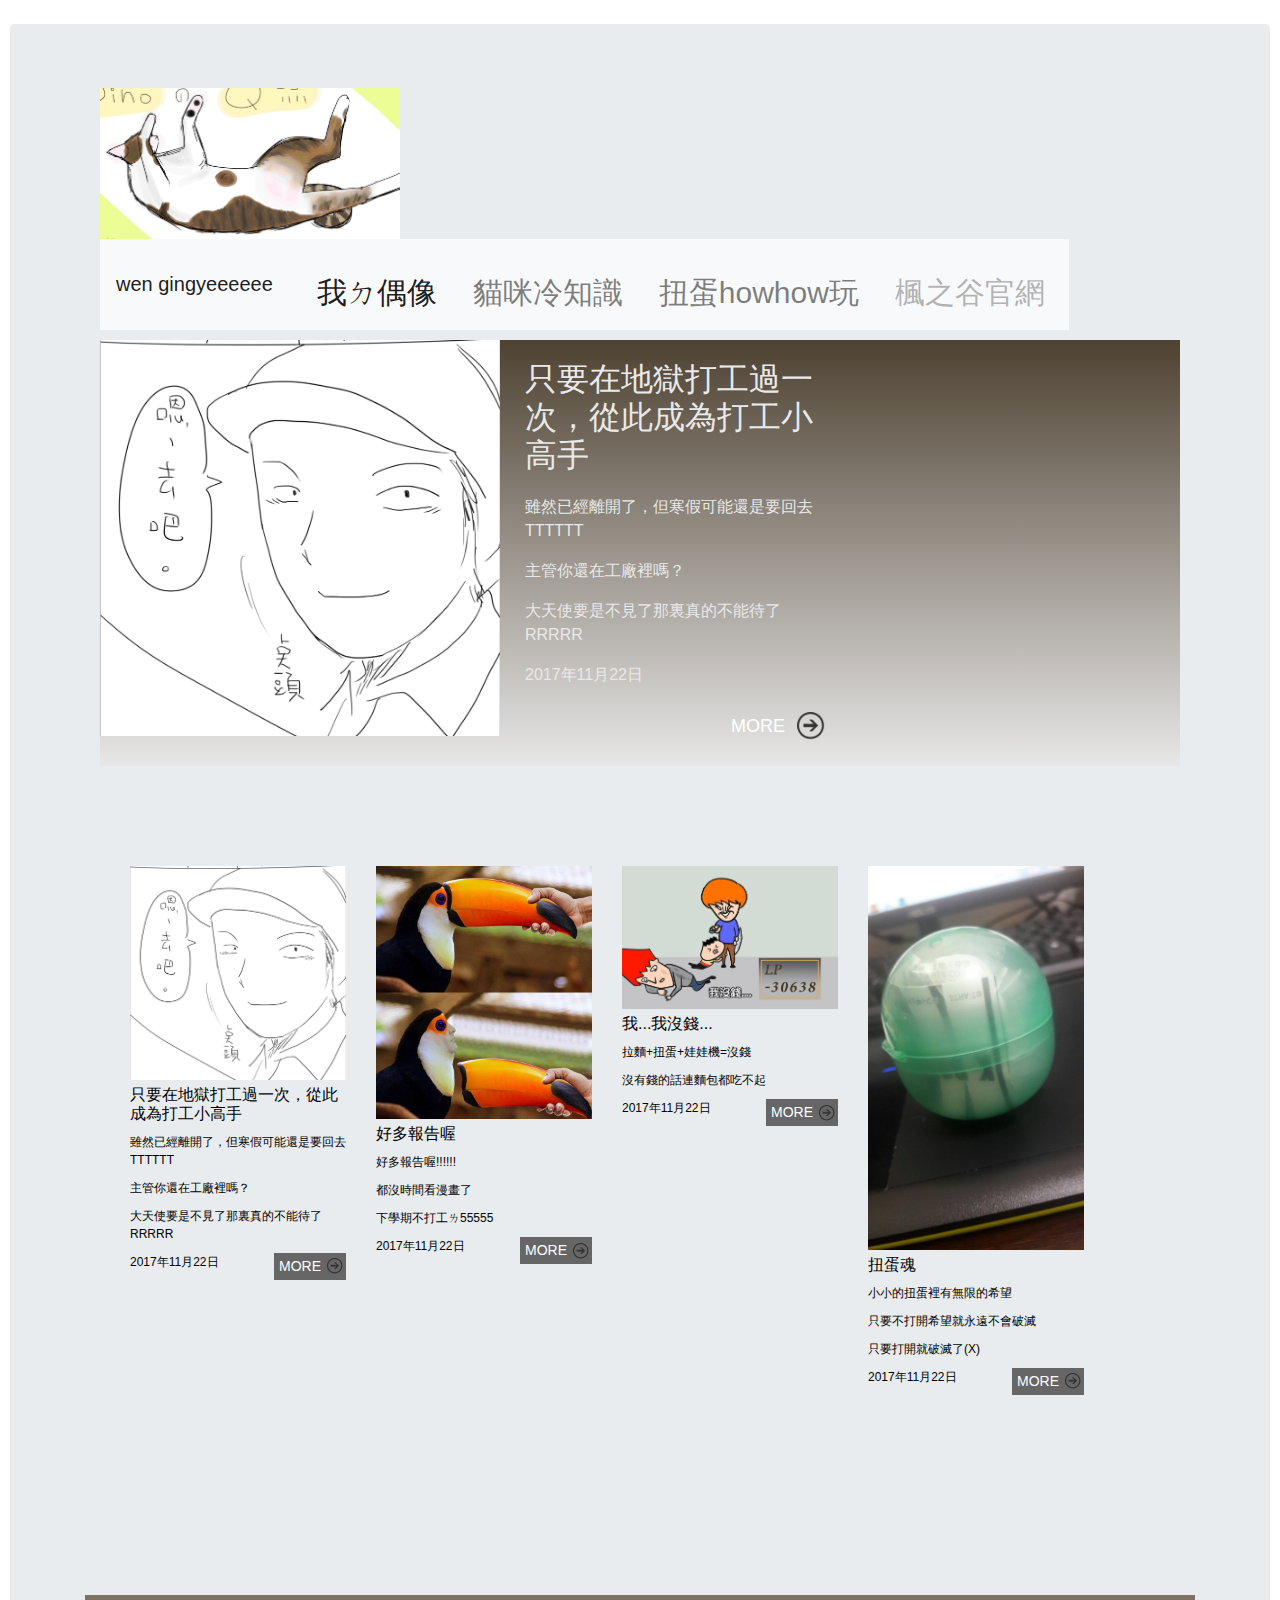
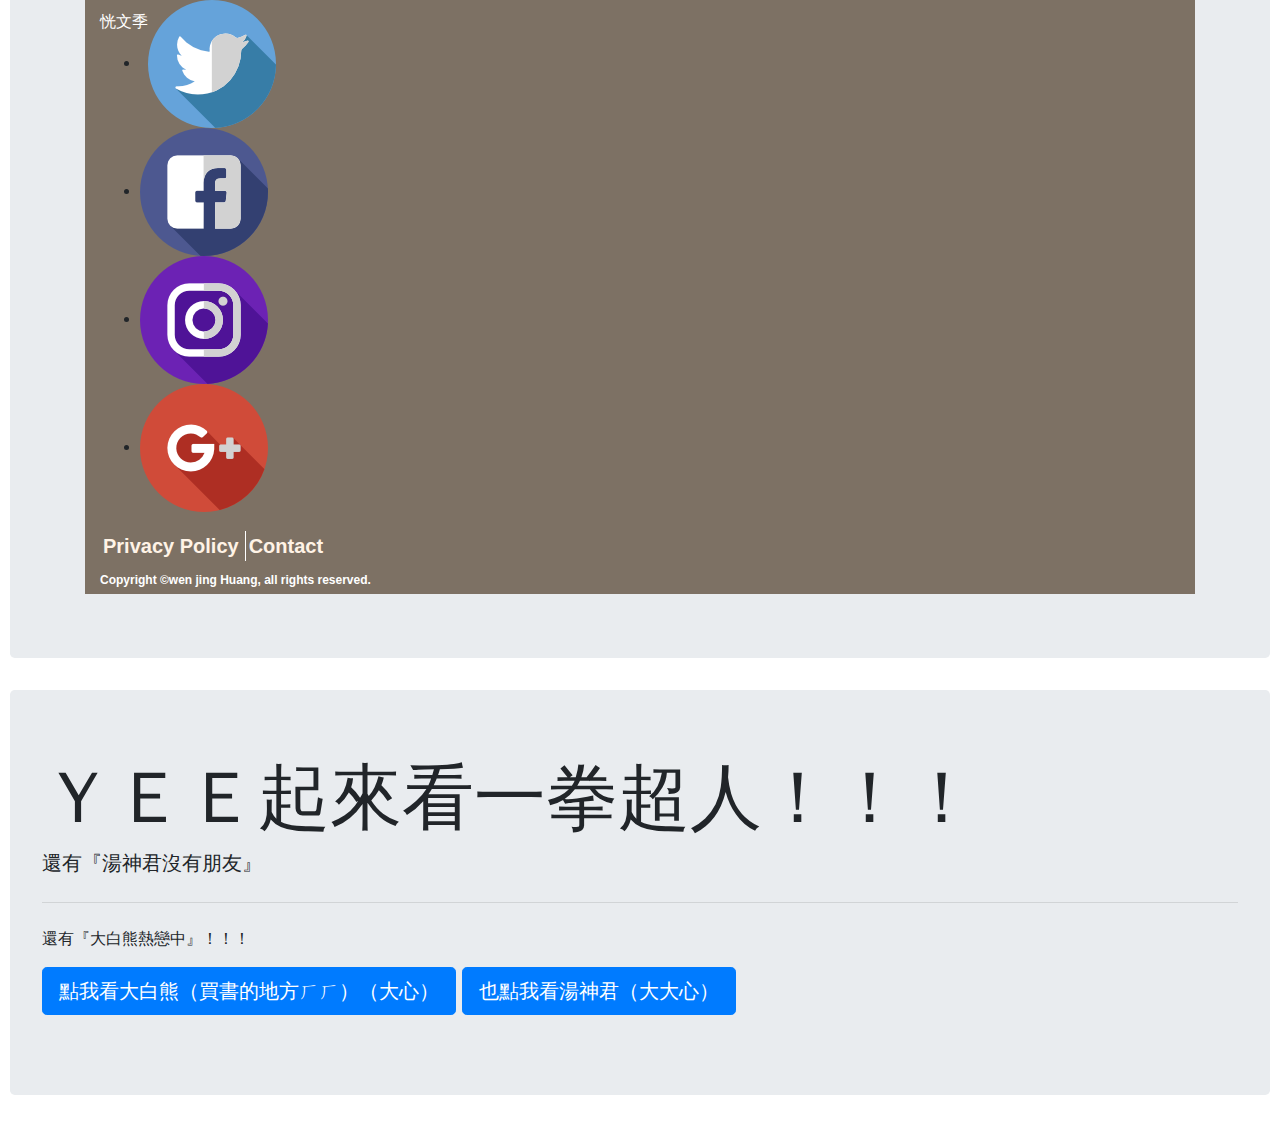
<file: index.html>
<!DOCTYPE html>
<!--AUTOGRAPHY-->
<html>

<head>
     <title>問井</title>
     <meta charset="utf-8">
     <link rel="stylesheet" href="css2.0/bootstrap.min.css">
     <link rel="stylesheet"  href="css/007.css">

    <meta http-equiv="X-UA-Compatible" content="IE=edge">
    <meta name="viewport" content="width=device-width, initial-scale=1">
    <meta name="keywords" content="失戀,痛苦,人生,迷惘,心靈雞湯,勵志,人生無常,哲學,安慰,哲思,思考">
    
</head>

    <body>

    	<div class="jumbotron">
    		
        <div class="container">


    	<header class="col-md-12">
    		<div id="site">
    		<h1>	
    		<img src="020/030.jpg" alt="dinocat">
    		<h1>




          <nav class="navbar navbar-expand-lg navbar-light bg-light">
  <a class="navbar-brand" href="#">wen gingyeeeeee</a>
  <button class="navbar-toggler" type="button" data-toggle="collapse" data-target="#navbarNav" aria-controls="navbarNav" aria-expanded="false" aria-label="Toggle navigation">
    <span class="navbar-toggler-icon"></span>
  </button>
  <div class="collapse navbar-collapse" id="navbarNav">
    <ul class="navbar-nav">
      <li class="nav-item active">
        <a class="nav-link" href="https://twitter.com/soraciavntis"> 我ㄉ偶像<span class="sr-only">(current)</span></a>
      </li>
      <li class="nav-item">
        <a class="nav-link" href="https://dq.yam.com/post.php?id=1498">貓咪冷知識</a>
      </li>
      <li class="nav-item">
        <a class="nav-link" href="http://www.91toy.com.tw/#">扭蛋howhow玩</a>
      </li>
      <li class="nav-item">
        <a class="nav-link disabled" href="https://tw.beanfun.com/maplestory/main.aspx">楓之谷官網</a>
      </li>
    </ul>
  </div>
</nav>



    	</header>
    	<main class="col-md-12">
            <div id="headerpost">
            <img src="020/00.jpg" alt="主管">
            <div id="lead">
                <h2>只要在地獄打工過一次，從此成為打工小高手</h2>
                <p>雖然已經離開了，但寒假可能還是要回去TTTTTT</p>
                <p>主管你還在工廠裡嗎？</p>
                <p>大天使要是不見了那裏真的不能待了RRRRR</p>
                <p class="data">2017年11月22日</p>
                <p class="more"><a href="#">MORE</a></p>
            </div>
        </div>
        <div id="content">
            <div class="post" class="col-md-3">
                <a href="#">
                      <img src="020/00.jpg" alt="主管">
                      <h2>只要在地獄打工過一次，從此成為打工小高手</h2>
                      <p>雖然已經離開了，但寒假可能還是要回去TTTTTT</p>
                <p>主管你還在工廠裡嗎？</p>
                <p>大天使要是不見了那裏真的不能待了RRRRR</p>
                      <p class="data">2017年11月22日</p>
                      <p class="more_s">MORE</p>
                    </a>

        </div>
        <div class="post" class="col-md-3">
                <a href="#">
                      <img src="020/001.jpg" alt="圖文不符">
                      <h2>好多報告喔</h2>
                      <p>好多報告喔!!!!!!</p>
                      <p>都沒時間看漫畫了</p>
                      <p>下學期不打工ㄌ55555</p>
                      <p class="data">2017年11月22日</p>
                      <p class="more_s">MORE</p>
                    </a>
            </div>
            <div class="post" class="col-md-3">
                <a href="#">
                      <img src="020/002.jpg" alt="洋蔥">
                      <h2>我...我沒錢...</h2>
                      <p>拉麵+扭蛋+娃娃機=沒錢</p>
                      <p>沒有錢的話連麵包都吃不起</p>
                      <p class="data">2017年11月22日</p>
                      <p class="more_s">MORE</p>
                    </a>
            </div>
             <div class="post" class="col-md-3">
                <a href="#">
                      <img src="020/003.jpg" alt="Vedio Team">
                      <h2>扭蛋魂</h2>
                      <p>小小的扭蛋裡有無限的希望</p>
                      <p>只要不打開希望就永遠不會破滅</p>
                      <p>只要打開就破滅了(X)</p>
                      <p class="data">2017年11月22日</p>
                      <p class="more_s">MORE</p>
                    </a>
            </div>
        </div>

    		<section id="article">

    	</main>
    	<footer class="col-md-12">
            <p>恍文季</p>
             <div id="icon">
            <ul>
                <li><a href="https://twitter.com/snow877887"><img src="020/02.png" alt="facebook"></a></li>
                <li><a href="https://www.facebook.com/profile.php?id=100002379647166"><img src="020/01.png" alt="twitter"></a></li>
                <li><a href="https://www.instagram.com/snowyeeeee/"><img src="020/04.png" alt="ig"></a></li>
                <li><a href="https://plus.google.com/u/0/115365444939311920253"><img src="020/03.png" alt="email"></a></li>
            </ul>
        </div>
         <div id="submenu">
            <ul>
                <li><a href="...">Privacy Policy</a></li>
                <li><a href="...">Contact</a></li>
            </ul>
        </div>
        <small>Copyright &copy;wen jing Huang, all rights reserved.</small>
    		
    	</footer>

                              </div>
                                    </div>
    	<script src="js/bootstrap.min.js"></script>
    	<script src="js/jquery-3.2.1.min.js"></script>


    	<div class="jumbotron">
  <h1 class="display-3">ＹＥＥ起來看一拳超人！！！</h1>
  <p class="lead">還有『湯神君沒有朋友』</p>
  <hr class="my-4">
  <p>還有『大白熊熱戀中』！！！</p>
  <p class="lead">
    <a class="btn btn-primary btn-lg" href="http://www.sanmin.com.tw/search/index/?ct=K&qu=%E5%A4%A7%E7%99%BD%E7%86%8A%E7%86%B1%E6%88%80%E4%B8%AD&ls=SD" role="">點我看大白熊（買書的地方ㄏㄏ）（大心）</a>
    <a class="btn btn-primary btn-lg" href="http://www.cartoonmad.com/comic/3540.html" role="">也點我看湯神君（大大心）</a>
  </p>
</div>

    	
    </body>


</html>
</file>
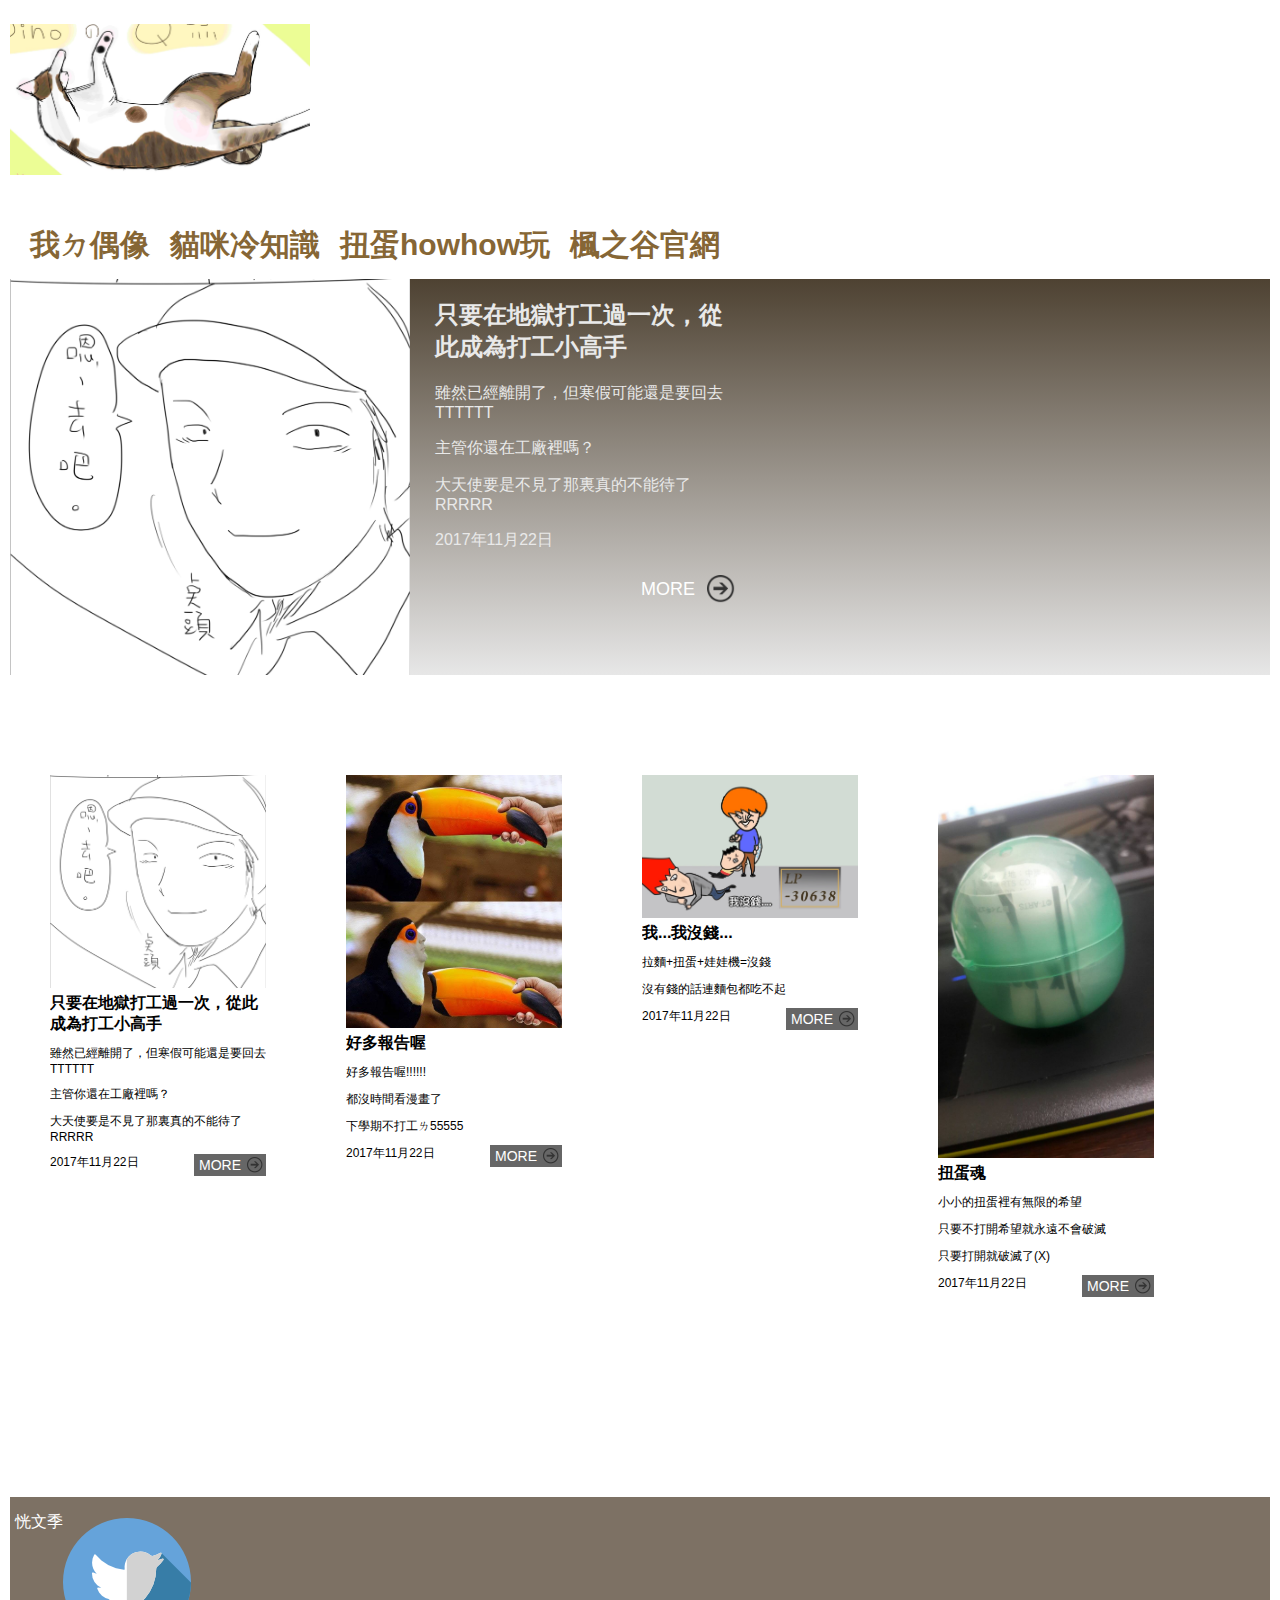
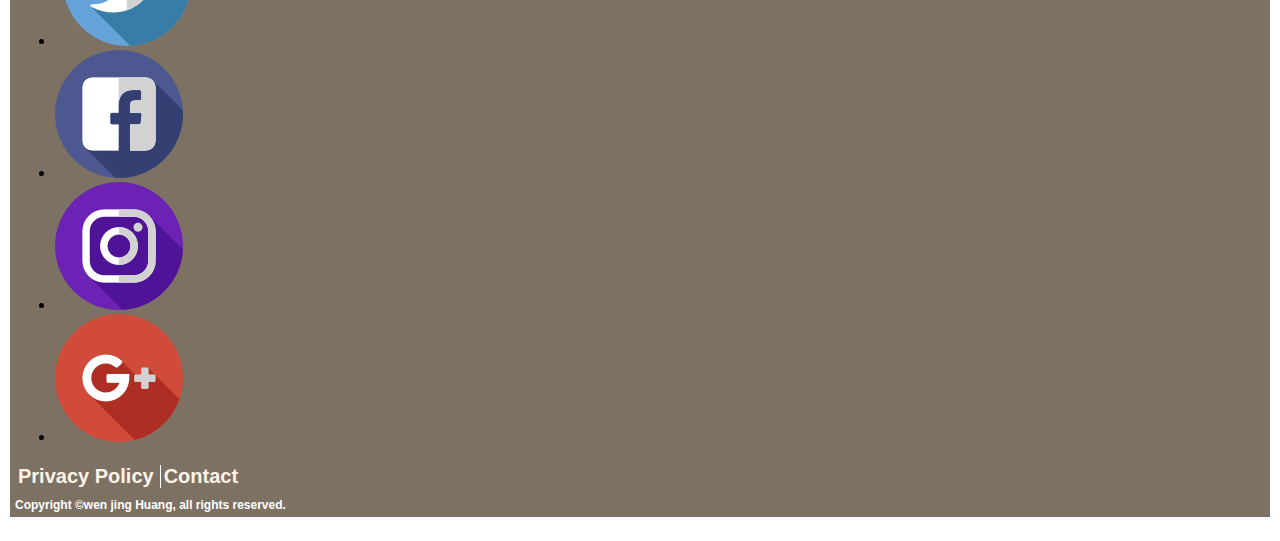
<file: magic/index.html>
<!DOCTYPE html>
<!--AUTOGRAPHY-->
<html>

<head>
     <title>問井</title>
     <meta charset="utf-8">
     <link rel="stylesheet" type="text/css" href="css/007.css">
    
</head>

    <body>
    	<header>
    		<div id="site">
    		<h1>	
    		<img src="020/030.jpg" alt="dinocat">
    		<h1>	
    		<nav>
                <ul>
                <li>
            <a href="https://twitter.com/soraciavntis">我ㄉ偶像</a>
                </li>
                <li><a href="https://dq.yam.com/post.php?id=1498">貓咪冷知識</a>
                </li>
                <li><a href="http://www.91toy.com.tw/#">扭蛋howhow玩</a>
                </li>
                <li><a href="https://tw.beanfun.com/maplestory/main.aspx">楓之谷官網</a>
                </li>
            </ul>
          </nav>
    	</header>
    	<main>
            <div id="headerpost">
            <img src="020/00.jpg" alt="主管">
            <div id="lead">
                <h2>只要在地獄打工過一次，從此成為打工小高手</h2>
                <p>雖然已經離開了，但寒假可能還是要回去TTTTTT</p>
                <p>主管你還在工廠裡嗎？</p>
                <p>大天使要是不見了那裏真的不能待了RRRRR</p>
                <p class="data">2017年11月22日</p>
                <p class="more"><a href="#">MORE</a></p>
            </div>
        </div>
        <div id="content">
            <div class="post">
                <a href="#">
                      <img src="020/00.jpg" alt="主管">
                      <h2>只要在地獄打工過一次，從此成為打工小高手</h2>
                      <p>雖然已經離開了，但寒假可能還是要回去TTTTTT</p>
                <p>主管你還在工廠裡嗎？</p>
                <p>大天使要是不見了那裏真的不能待了RRRRR</p>
                      <p class="data">2017年11月22日</p>
                      <p class="more_s">MORE</p>
                    </a>

        </div>
        <div class="post">
                <a href="#">
                      <img src="020/001.jpg" alt="圖文不符">
                      <h2>好多報告喔</h2>
                      <p>好多報告喔!!!!!!</p>
                      <p>都沒時間看漫畫了</p>
                      <p>下學期不打工ㄌ55555</p>
                      <p class="data">2017年11月22日</p>
                      <p class="more_s">MORE</p>
                    </a>
            </div>
            <div class="post">
                <a href="#">
                      <img src="020/002.jpg" alt="洋蔥">
                      <h2>我...我沒錢...</h2>
                      <p>拉麵+扭蛋+娃娃機=沒錢</p>
                      <p>沒有錢的話連麵包都吃不起</p>
                      <p class="data">2017年11月22日</p>
                      <p class="more_s">MORE</p>
                    </a>
            </div>
             <div class="post">
                <a href="#">
                      <img src="020/003.jpg" alt="Vedio Team">
                      <h2>扭蛋魂</h2>
                      <p>小小的扭蛋裡有無限的希望</p>
                      <p>只要不打開希望就永遠不會破滅</p>
                      <p>只要打開就破滅了(X)</p>
                      <p class="data">2017年11月22日</p>
                      <p class="more_s">MORE</p>
                    </a>
            </div>
        </div>

    		<section id="article">

    	</main>
    	<footer>
            <p>恍文季</p>
             <div id="icon">
            <ul>
                <li><a href="https://twitter.com/snow877887"><img src="020/02.png" alt="facebook"></a></li>
                <li><a href="https://www.facebook.com/profile.php?id=100002379647166"><img src="020/01.png" alt="twitter"></a></li>
                <li><a href="https://www.instagram.com/sno1997.2008/"><img src="020/04.png" alt="ig"></a></li>
                <li><a href="https://plus.google.com/u/0/115365444939311920253"><img src="020/03.png" alt="email"></a></li>
            </ul>
        </div>
         <div id="submenu">
            <ul>
                <li><a href="...">Privacy Policy</a></li>
                <li><a href="...">Contact</a></li>
            </ul>
        </div>
        <small>Copyright &copy;wen jing Huang, all rights reserved.</small>
    		
    	</footer>

    	
    </body>


</html>
</file>
<file: css/007.css>
﻿body {
    margin: 24px 10px;
    font-family: Arial, 微軟正黑體 , sans-serif;
}
#container {
    width: 960px;
    margin: auto;
}
header {
    margin-bottom: 10px;
}

#headerpost {
    margin-bottom: 100px;
}

#content {
    margin-bottom:100px;
    overflow: hidden;
}

.post {
    float:left;
    width: 216px;
    margin-right: 0px;
    margin-left:30px;
    margin-bottom: 100px;
}
.post:last-child {
    margin-right: 0;
}

.post+.post+.post+.post {
    margin-right: 0;
}






/* ### HEADER LOGO ###*/

#site {
    float: left;
}

#site h1 {
    margin: 0;
}

#site img {
    vertical-align: bottom;
    width:300px;
}









/* ### HEADER NAV ###*/

nav {
    float: right;
    font-size: 30px;
    font-family: 'Maven Pro', Helvetica, Arial, sans-serif;
    padding-top: 30px;
}

nav ul {
    margin: 0;
    padding: 0;
}

nav li {
    list-style-type: none;
    float: left;
}

nav li a {
    display: block;
    float: left;
    margin-left: 20px;
    margin-top: 20px;
    text-decoration: none;
    border-bottom: solid 3px transparent;
    color: #866635;
}

nav li a:hover {
    border-bottom-color: #000000;
}

header {
    overflow: hidden;
}






/* ### HEADERPOST ??###*/

#headerpost img {
    float: left;
    vertical-align:bottom;
    width: 400px;
}




/* ### HEADERPOST LEAD###*/

#headerpost #lead {
    float: left;
    width: 300px;
    color: #e9e9e9;
    margin-left: 25px;
}

#headerpost h2 {
    margin: 20px 0;
}

#headerpost .more {
    font-size: 18px;
    font-family: 'Maven Pro', Helvetica, Arial, sans-serif;
    text-align: right;
}

#headerpost .more a {
    color: #ffffff;
    background-image: url('more.png');
    background-size: 28px;
    background-repeat: no-repeat;
    background-position: right center;
    display: block;
    padding: 10px 40px 10px 0;
    text-decoration: none;
}

#headerpost {
    background-color: #333333;
    background: -webkit-gradient(linear, left top, left bottom, from(#4e4232), to(#e7e7e7));
    background: -webkit-linear-gradient(#4e4232 0%, #e7e7e7 100%);
    background: -moz-linear-gradient(#4e4232 0%, #e7e7e7 100%);
    background: -o-linear-gradient(#4e4232 0%, #e7e7e7 100%);
    background: -ms-linear-gradient(#4e4232 0%, #e7e7e7 100%);
    background: linear-gradient(#4e4232 0%, #e7e7e7 100%);
    overflow: hidden;
}







/* ### POST ?? ###*/

.post img {
    width: 216px;
    height: auto;
    vertical-align: bottom;
    border: none;
}

.post h2 {
    font-size: 16px;
    margin: 5px 0 0;
}

.post p {
    font-size: 12px;
    margin: 10px 0;
}

.post .data {
    float: left;
    margin: 0;
}

.post .more_s {
    float: right;
    color: #ffffff;
    font-size: 14px;
    font-family: 'Macen Pro', Helvetica, Arial, sans-serif;
    background-color: #666666;
    background-image: url('more.png');
    background-size: 16px;
    background-repeat: no-repeat;
    background-position: 94% 50%;
    padding: 3px 25px 3px 5px;
    margin: 0;
}

.post a {
    color: #000000;
    text-decoration: none;
    display: block;
    overflow: hidden;
}

.post a:hover {
    background-color: #9a917c
}









/* ### FOOTER ###*/

footer {
    background-color: #7d7164;
    padding: 5px;
}


footer p {
    float: left;
    margin-top: 10px;
    color: #ffffff
}

#iconmenu {
    float: right;
}

#iconmenu ul {
    margin: 0;
    padding: 3px 0 0;
}

#iconmenu li {
    display: inline;
    list-style-type: none;
}

#iconmenu img {
    border: none;
    width: 28px;
}

#submenu {
    clear: both;
    font-family: 'Maven Pro', Helvetica, Arial, san-serif;
    font-size: 20px;
    overflow: hidden;
}

#submenu ul {
    margin: 3px;
    padding: 0;
}

#submenu li {
    list-style-type: none;
    float: left;
}

#submenu li a {
    display: block;
    width: auto;
    border-right: solid 1px #ffffff;
    text-align: center;
    text-decoration: none;
    color: #fff3e6;
    font-weight: bold;
    padding-right: 6px;
    margin-right: 3px;
}

#submenu li:last-child a {
    border: none;
}

#submenu li+li+li a {
    border: none;
}

small {
    font-size: 12px;
    font-weight: bold;
    display: block;
    color: #ffffff;
    margin-top: 10px;
}
</file>
<file: magic/css/007.css>
﻿body {
    margin: 24px 10px;
    font-family: Arial, 微軟正黑體 , sans-serif;
}
#container {
    width: 960px;
    margin: auto;
}
header {
    margin-bottom: 10px;
}

#headerpost {
    margin-bottom: 100px;
}

#content {
    margin-bottom:100px;
    overflow: hidden;
}

.post {
    float:left;
    width: 216px;
    margin-right: 40px;
    margin-left:40px;
    margin-bottom: 100px;
}
.post:last-child {
    margin-right: 0;
}

.post+.post+.post+.post {
    margin-right: 0;
}






/* ### HEADER LOGO ###*/

#site {
    float: left;
}

#site h1 {
    margin: 0;
}

#site img {
    vertical-align: bottom;
    width:300px;
}









/* ### HEADER NAV ###*/

nav {
    float: right;
    font-size: 30px;
    font-family: 'Maven Pro', Helvetica, Arial, sans-serif;
    padding-top: 30px;
}

nav ul {
    margin: 0;
    padding: 0;
}

nav li {
    list-style-type: none;
    float: left;
}

nav li a {
    display: block;
    float: left;
    margin-left: 20px;
    margin-top: 20px;
    text-decoration: none;
    border-bottom: solid 3px transparent;
    color: #866635;
}

nav li a:hover {
    border-bottom-color: #000000;
}

header {
    overflow: hidden;
}






/* ### HEADERPOST ??###*/

#headerpost img {
    float: left;
    vertical-align:bottom;
    width: 400px;
}




/* ### HEADERPOST LEAD###*/

#headerpost #lead {
    float: left;
    width: 300px;
    color: #e9e9e9;
    margin-left: 25px;
}

#headerpost h2 {
    margin: 20px 0;
}

#headerpost .more {
    font-size: 18px;
    font-family: 'Maven Pro', Helvetica, Arial, sans-serif;
    text-align: right;
}

#headerpost .more a {
    color: #ffffff;
    background-image: url('more.png');
    background-size: 28px;
    background-repeat: no-repeat;
    background-position: right center;
    display: block;
    padding: 10px 40px 10px 0;
    text-decoration: none;
}

#headerpost {
    background-color: #333333;
    background: -webkit-gradient(linear, left top, left bottom, from(#4e4232), to(#e7e7e7));
    background: -webkit-linear-gradient(#4e4232 0%, #e7e7e7 100%);
    background: -moz-linear-gradient(#4e4232 0%, #e7e7e7 100%);
    background: -o-linear-gradient(#4e4232 0%, #e7e7e7 100%);
    background: -ms-linear-gradient(#4e4232 0%, #e7e7e7 100%);
    background: linear-gradient(#4e4232 0%, #e7e7e7 100%);
    overflow: hidden;
}







/* ### POST ?? ###*/

.post img {
    width: 216px;
    height: auto;
    vertical-align: bottom;
    border: none;
}

.post h2 {
    font-size: 16px;
    margin: 5px 0 0;
}

.post p {
    font-size: 12px;
    margin: 10px 0;
}

.post .data {
    float: left;
    margin: 0;
}

.post .more_s {
    float: right;
    color: #ffffff;
    font-size: 14px;
    font-family: 'Macen Pro', Helvetica, Arial, sans-serif;
    background-color: #666666;
    background-image: url('more.png');
    background-size: 16px;
    background-repeat: no-repeat;
    background-position: 94% 50%;
    padding: 3px 25px 3px 5px;
    margin: 0;
}

.post a {
    color: #000000;
    text-decoration: none;
    display: block;
    overflow: hidden;
}

.post a:hover {
    background-color: #9a917c
}









/* ### FOOTER ###*/

footer {
    background-color: #7d7164;
    padding: 5px;
}


footer p {
    float: left;
    margin-top: 10px;
    color: #ffffff
}

#iconmenu {
    float: right;
}

#iconmenu ul {
    margin: 0;
    padding: 3px 0 0;
}

#iconmenu li {
    display: inline;
    list-style-type: none;
}

#iconmenu img {
    border: none;
    width: 28px;
}

#submenu {
    clear: both;
    font-family: 'Maven Pro', Helvetica, Arial, san-serif;
    font-size: 20px;
    overflow: hidden;
}

#submenu ul {
    margin: 3px;
    padding: 0;
}

#submenu li {
    list-style-type: none;
    float: left;
}

#submenu li a {
    display: block;
    width: auto;
    border-right: solid 1px #ffffff;
    text-align: center;
    text-decoration: none;
    color: #fff3e6;
    font-weight: bold;
    padding-right: 6px;
    margin-right: 3px;
}

#submenu li:last-child a {
    border: none;
}

#submenu li+li+li a {
    border: none;
}

small {
    font-size: 12px;
    font-weight: bold;
    display: block;
    color: #ffffff;
    margin-top: 10px;
}
</file>
